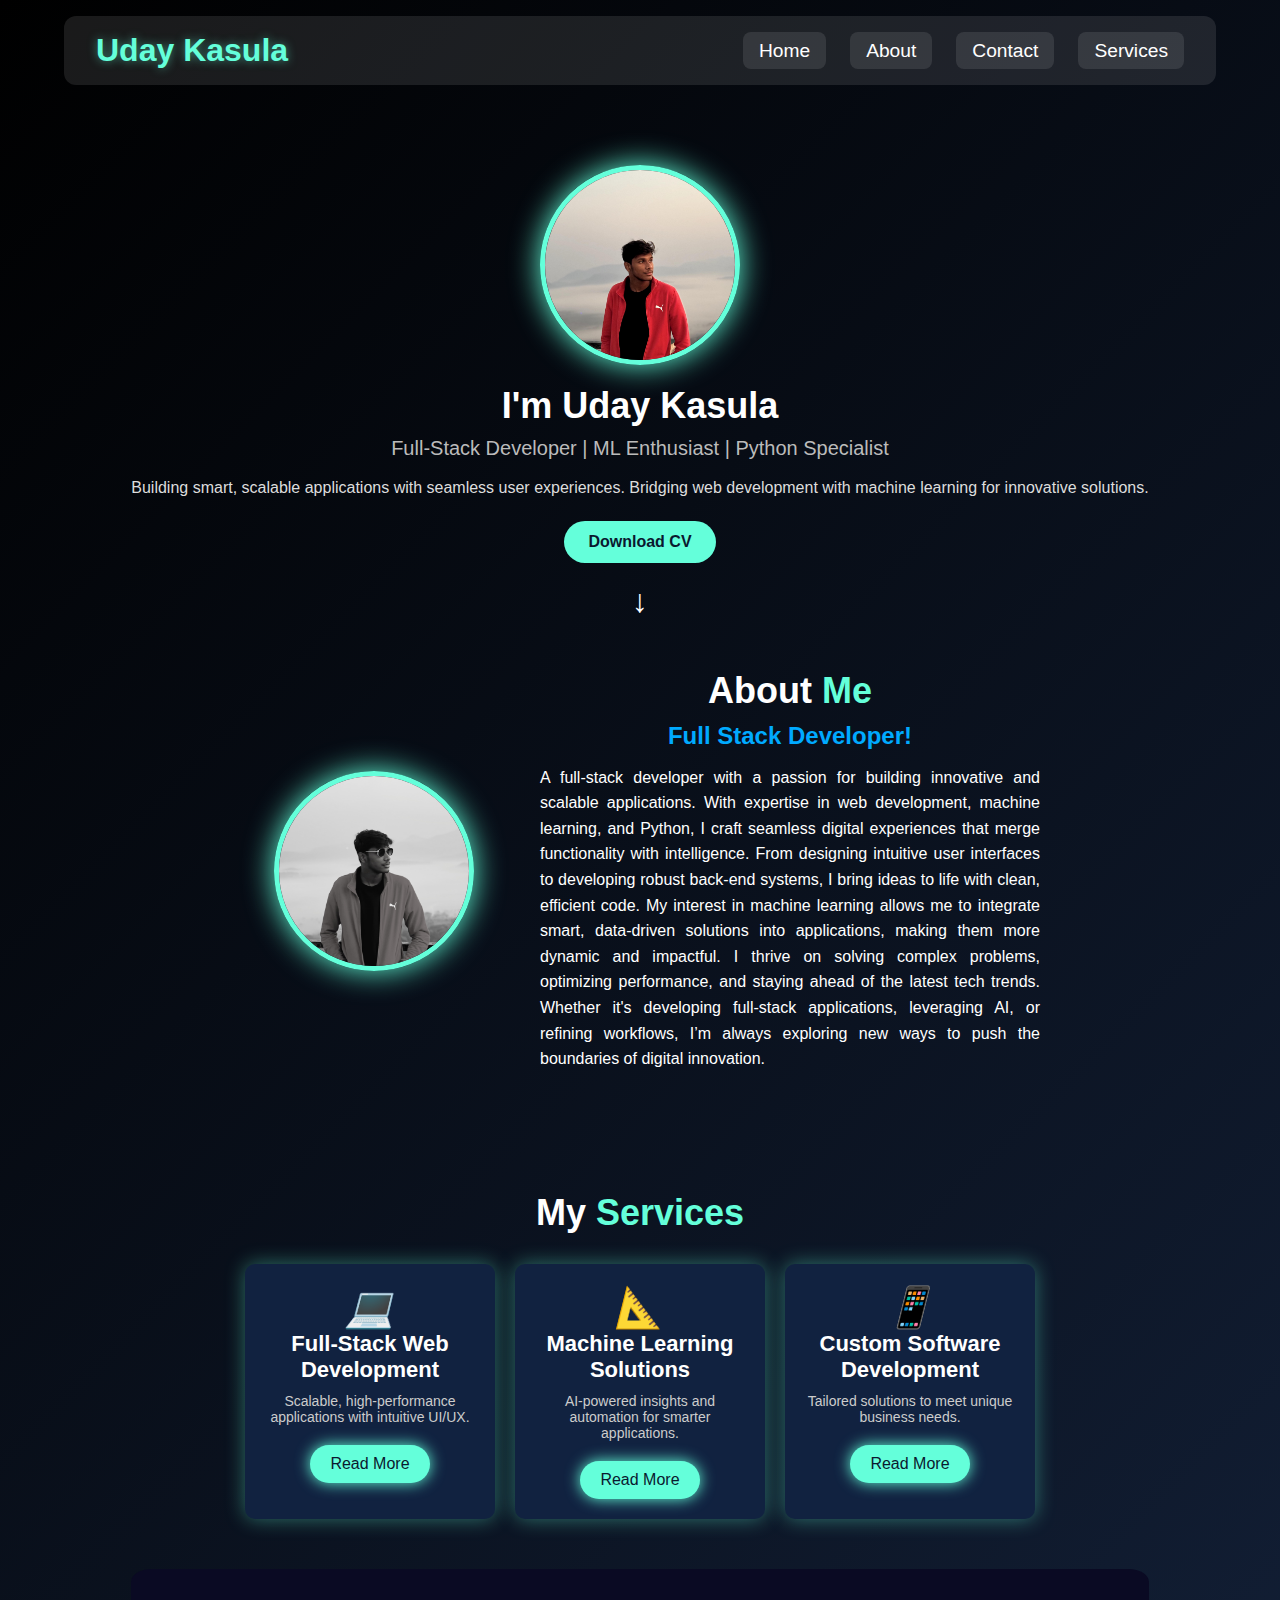
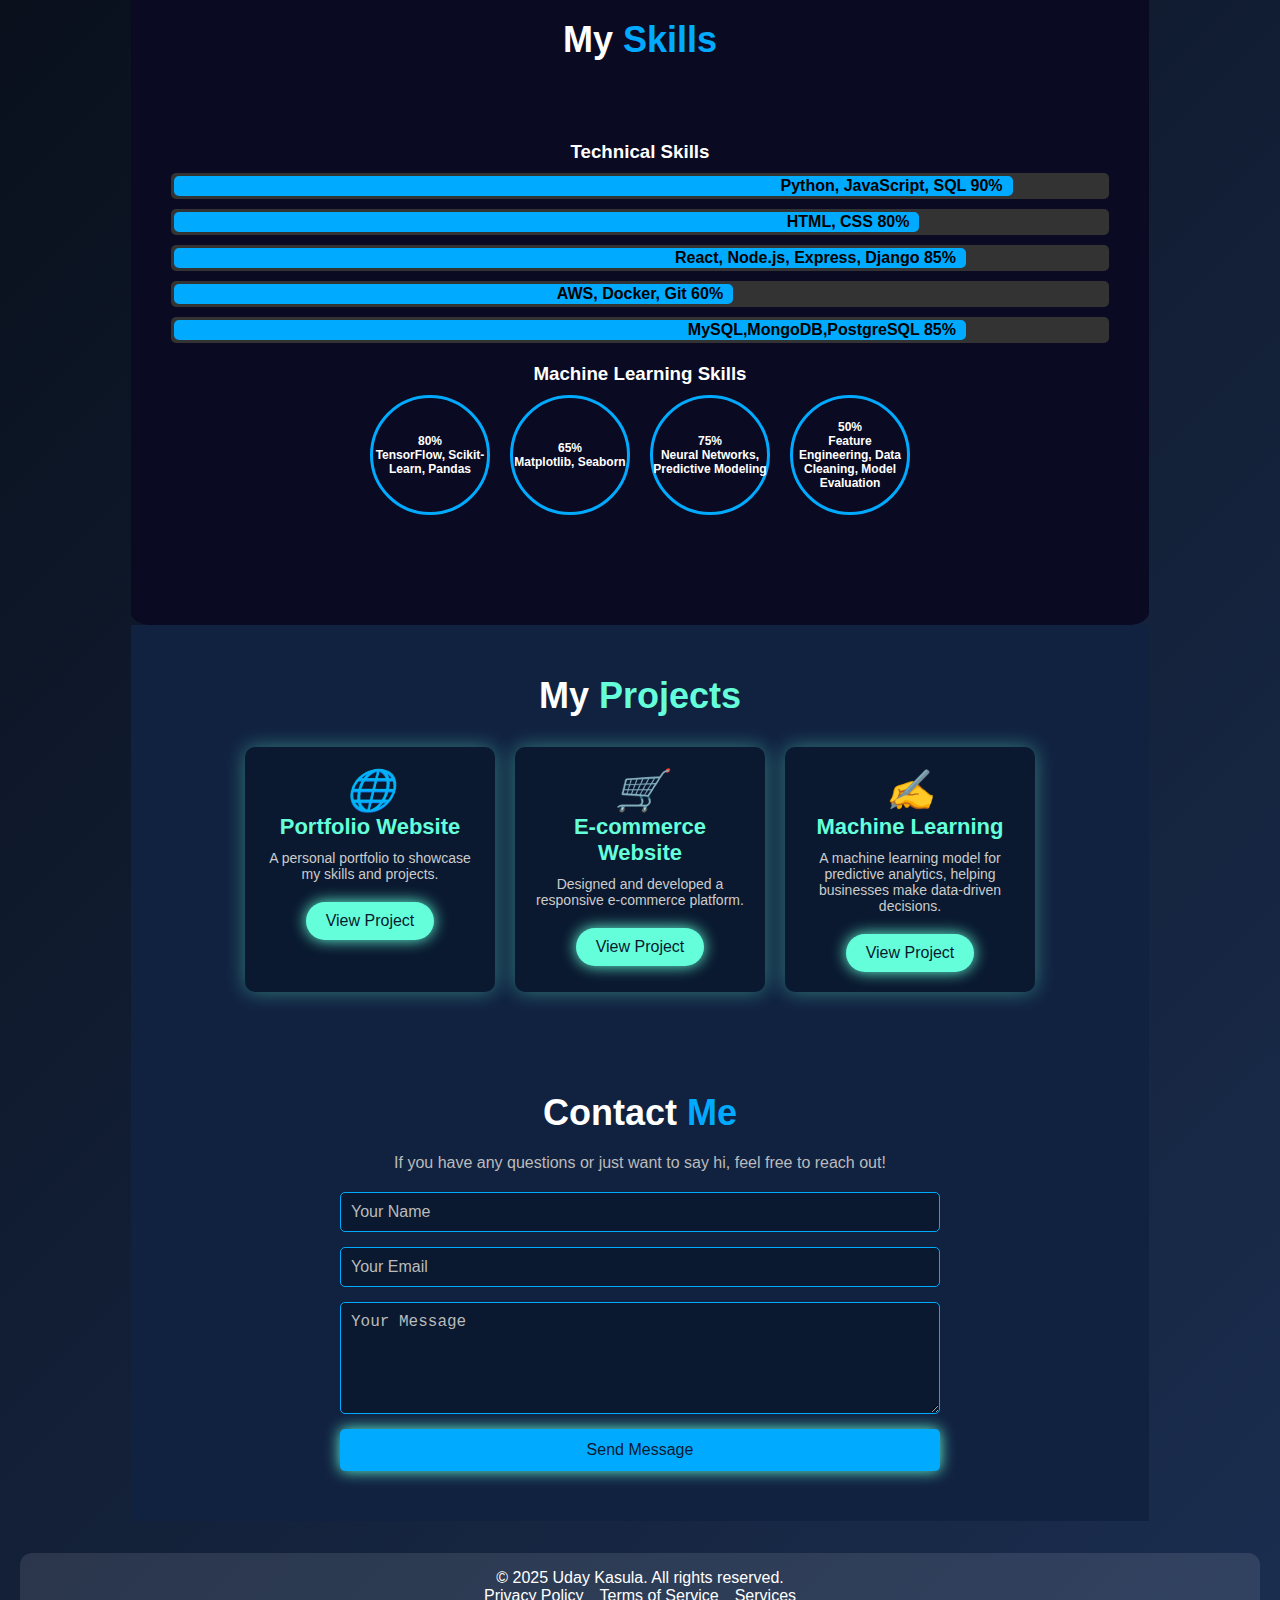
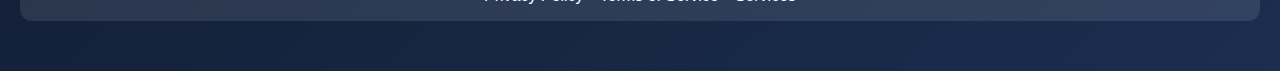
<file: index.html>
<!DOCTYPE html>
<html lang="en">
<head>
    <meta charset="UTF-8">
    <meta name="viewport" content="width=device-width, initial-scale=1.0">
    <title>Dashboard</title>
    <link rel="stylesheet" href="./static/css/dashboard.css">
    <link rel="shortcut icon" href="./static/favicon.ico" type="image/x-icon">
</head>
<body>
    <!-- Navigation Bar -->
    <nav class="navbar">
        <div class="logo">Uday Kasula</div>
        <ul class="nav-links">
            <li><a href="./index.html">Home</a></li>
            <li><a href="./about.html">About</a></li>
            <li><a href="./contact.html">Contact</a></li>
            <li><a href="./services.html">Services</a></li>
        </ul>
    </nav>

    <!-- UX Designer Portfolio Section -->
    <div class="container">
        <div class="profile-img">
            <img src="./static/images/uday1.jpg" alt="Profile Picture of Uday Kasula">
        </div>
        <div>
        <h1>I'm Uday Kasula</h1>
        <p class="subtitle">Full-Stack Developer | ML Enthusiast | Python Specialist</p>
        <p class="description">
            Building smart, scalable applications with seamless user experiences. Bridging web development with machine learning for innovative solutions.
        </p>
        <a  _target="blank" href="https://kasulaudaykiran1.hackerresume.io/f95a1357-4ad8-4f0b-9356-443e6734a8f2" class="btn" type="button">Download CV</a>
        <div class="arrow">&#8595;</div>
        <section class="about-section">
            <div class="profile-img">
                <img src="./static/images/uday3.jpg" alt="Profile Picture">
            </div>
            <div class="about-content">
                <h2>About <span>Me</span></h2>
                <h3>Full Stack Developer!</h3>
                <p>
                     A full-stack developer with a passion for building innovative and scalable applications. With expertise in web development, machine learning, and Python, I craft seamless digital experiences that merge functionality with intelligence.
From designing intuitive user interfaces to developing robust back-end systems, I bring ideas to life with clean, efficient code. My interest in machine learning allows me to integrate smart, data-driven solutions into applications, making them more dynamic and impactful.
I thrive on solving complex problems, optimizing performance, and staying ahead of the latest tech trends. Whether it's developing full-stack applications, leveraging AI, or refining workflows, I’m always exploring new ways to push the boundaries of digital innovation.
                </p>
            </div>
        </section>
    
        <!-- My Services Section -->
        <section id="my-services" class="services">
            <h2>My <span>Services</span></h2>
            <div class="service-container">
                <div class="service-box">
                    <i class="icon">💻</i>
                    <h3> Full-Stack Web Development </h3>
                    <p>Scalable, high-performance applications with intuitive UI/UX.</p>
                    <button>Read More</button>
                </div>
                <div class="service-box">
                    <i class="icon">📐</i>
                    <h3>Machine Learning Solutions </h3>
                    <p>AI-powered insights and automation for smarter applications.</p>
                    <button>Read More</button>
                </div>
                <div class="service-box">
                    <i class="icon">📱</i>
                    <h3>Custom Software Development</h3>
                    <p>Tailored solutions to meet unique business needs.</p>
                    <button>Read More</button>
                </div>
            </div>
        </section>
    
        <!-- My Skills Section -->
        <section id="my-skills" class="skills-section">
            <h2>My <span class="highlight">Skills</span></h2>
            <div class="container" id="skills">
                <!-- Technical Skills -->
                <div class="technical-skills">
                    <h3>Technical Skills</h3>
                    <div class="bar"><div class="html">Python, JavaScript, SQL 90%</div></div>
                    <div class="bar"><div class="css">HTML, CSS 80%</div></div>
                    <div class="bar"><div class="javascript">React, Node.js, Express, Django 85%</div></div>
                    <div class="bar"><div class="python">AWS, Docker, Git 60%</div></div>
                    <div class="bar"><div class="react">MySQL,MongoDB,PostgreSQL 85%</div></div>
                </div>
    
                <!-- Professional Skills -->
                <div class="professional-skills">
                    <h3>Machine Learning Skills</h3>
                    <div class="circle-container">
                        <div class="circle">80%<br>TensorFlow, Scikit-Learn, Pandas</div>
                        <div class="circle">65%<br>Matplotlib, Seaborn</div>
                        <div class="circle">75%<br>Neural Networks, Predictive Modeling</div>
                        <div class="circle">50%<br>Feature Engineering, Data Cleaning, Model Evaluation</div>
                    </div>
                </div>
            </div>
        </section>
    
        <!-- Projects Section -->
        <section id="my-projects" class="projects">
            <h2>My <span>Projects</span></h2>
            <div class="project-container">
                <div class="project-box">
                    <i class="icon">🌐</i>
                    <h3>Portfolio Website</h3>
                    <p>A personal portfolio to showcase my skills and projects.</p>
                    <button>View Project</button>
                </div>
                <div class="project-box">
                    <i class="icon">🛒</i>
                    <h3>E-commerce Website</h3>
                    <p>Designed and developed a responsive e-commerce platform.</p>
                    <button>View Project</button>
                </div>
                <div class="project-box">
                    <i class="icon">✍️</i>
                    <h3>Machine Learning</h3>
                    <p>A machine learning model for predictive analytics, helping businesses make data-driven decisions.</p>
                    <button>View Project</button>
                </div>
            </div>
        </section>
    
        <!-- Contact Me Section -->
        <section id="contact-me" class="contact-section">
            <h2>Contact <span>Me</span></h2>
            <div class="contact-container">
                <p>If you have any questions or just want to say hi, feel free to reach out!</p>
                <form action="#" method="post" class="contact-form">
                    <input type="text" name="name" placeholder="Your Name" required>
                    <input type="email" name="email" placeholder="Your Email" required>
                    <textarea name="message" rows="5" placeholder="Your Message" required></textarea>
                    <button type="submit">Send Message</button>
                </form>
            </div>
        </section>
    </div>
<!--about me section-->
   

    <!-- Footer Section -->
    <footer>
        <p>&copy; 2025 Uday Kasula. All rights reserved.</p>
        <ul class="footer-links">
            <li><a href="../portfolioo/privacy.html">Privacy Policy</a></li>
            <li><a href="../portfolioo/terms.html">Terms of Service</a></li>
            <li><a href="../portfolioo/services.html">Services</a></li>
        </ul>
    </footer>
</body>
</html>
</file>
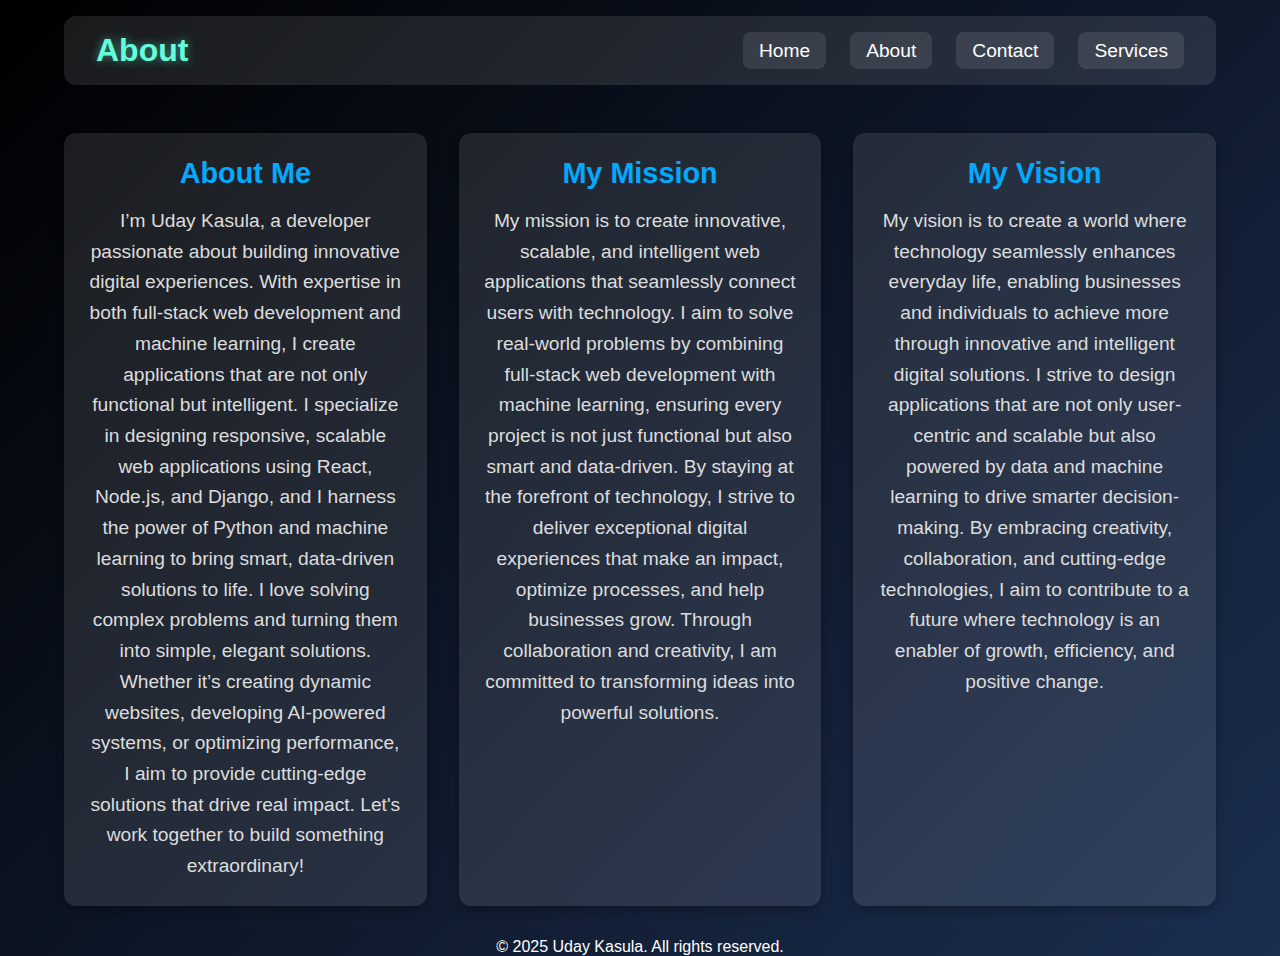
<file: about.html>
<!DOCTYPE html>
<html lang="en">
<head>
    <meta charset="UTF-8">
    <meta name="viewport" content="width=device-width, initial-scale=1.0">
    <title>About Dashboard</title>
    <link rel="stylesheet" href="./static/css/about.css">
    <link rel="shortcut icon" href="./static/favicon.ico" type="image/x-icon">
</head>
<body>
    <!-- Navigation Bar -->
    <nav class="navbar">
        <div class="logo">About</div>
        <ul class="nav-links">
            <li><a href="./index.html">Home</a></li>
            <li><a href="./about.html">About</a></li>
            <li><a href="./contact.html">Contact</a></li>
            <li><a href="./services.html">Services</a></li>
        </ul>
    </nav>

    <!-- Cover Photo Section -->

    <!-- Dashboard Section -->
    <div class="dashboard">
        <!-- About Me Card -->
        <div class="dashboard-card">
            <h3>About Me</h3>
            <p>
                I’m Uday Kasula, a developer passionate about building innovative digital experiences. With expertise in both full-stack web development and machine learning, I create applications that are not only functional but intelligent. I specialize in designing responsive, scalable web applications using React, Node.js, and Django, and I harness the power of Python and machine learning to bring smart, data-driven solutions to life.
                I love solving complex problems and turning them into simple, elegant solutions. Whether it’s creating dynamic websites, developing AI-powered systems, or optimizing performance, I aim to provide cutting-edge solutions that drive real impact. Let's work together to build something extraordinary!
            </p>
        </div>

        <!-- Mission Card -->
        <div class="dashboard-card">
            <h3>My Mission</h3>
            <p>
                My mission is to create innovative, scalable, and intelligent web applications that seamlessly connect users with technology. I aim to solve real-world problems by combining full-stack web development with machine learning, ensuring every project is not just functional but also smart and data-driven. By staying at the forefront of technology, I strive to deliver exceptional digital experiences that make an impact, optimize processes, and help businesses grow. Through collaboration and creativity, I am committed to transforming ideas into powerful solutions.
            </p>
        </div>

        <!-- Vision Card -->
        <div class="dashboard-card">
            <h3>My Vision</h3>
            <p>
               My vision is to create a world where technology seamlessly enhances everyday life, enabling businesses and individuals to achieve more through innovative and intelligent digital solutions. I strive to design applications that are not only user-centric and scalable but also powered by data and machine learning to drive smarter decision-making. By embracing creativity, collaboration, and cutting-edge technologies, I aim to contribute to a future where technology is an enabler of growth, efficiency, and positive change.
            </p>
        </div>
    </div>

    <!-- Footer Section -->
    <footer>
        <p>&copy; 2025 Uday Kasula. All rights reserved.</p>
    </footer>
</body>
</html>
</file>
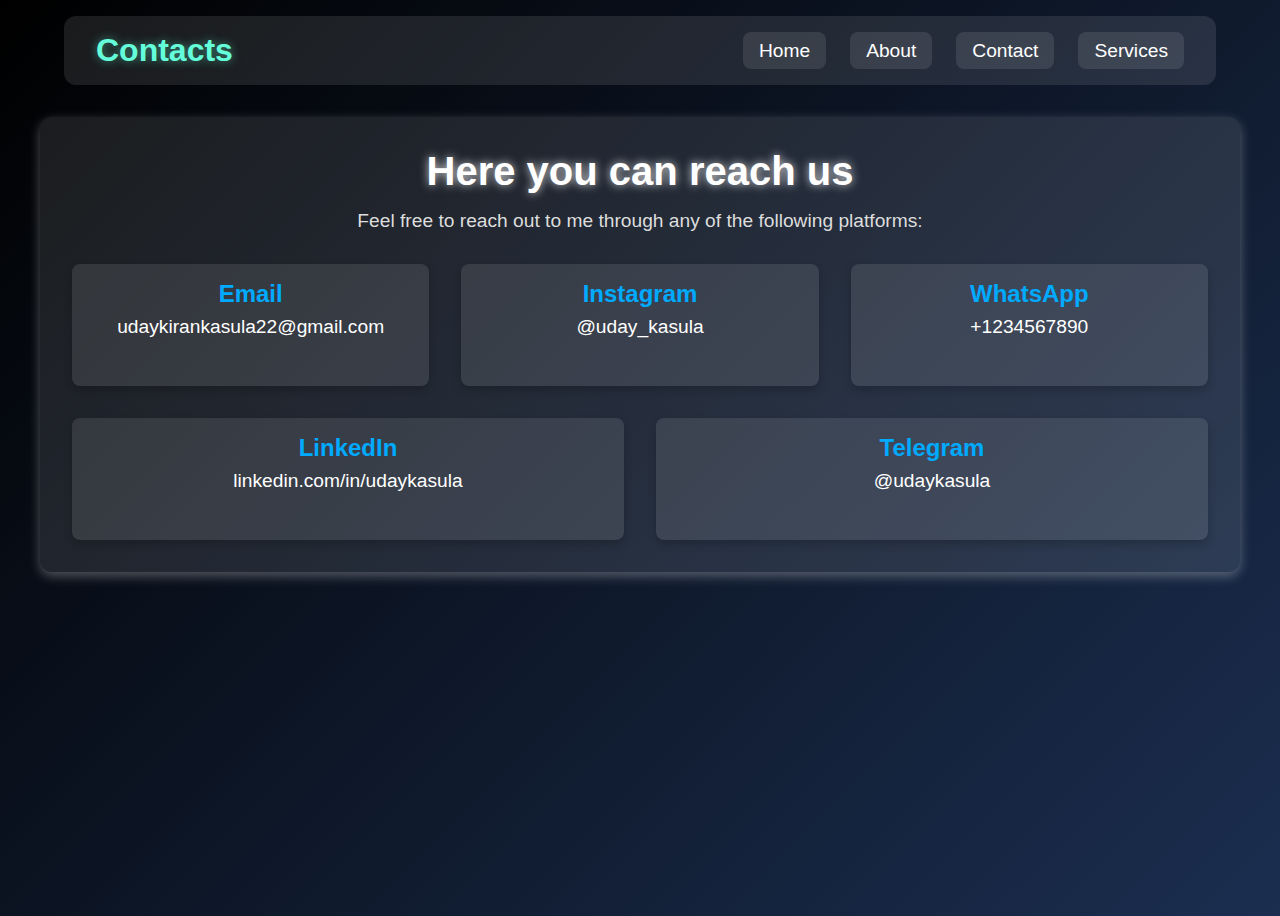
<file: contact.html>
<!DOCTYPE html>
<html lang="en">
<head>
    <meta charset="UTF-8">
    <meta name="viewport" content="width=device-width, initial-scale=1.0">
    <title>Contact</title>
    <link rel="stylesheet" href="./static/css/contact.css">
    <link rel="shortcut icon" href="./static/favicon.ico" type="image/x-icon">
</head>
<body>
    <!-- Navigation Bar -->
    <nav class="navbar">
        <div class="logo">Contacts</div>
        <ul class="nav-links">
            <li><a href="./index.html">Home</a></li>
            <li><a href="./about.html">About</a></li>
            
            <li><a href="./contact.html">Contact</a></li>
            <li><a href="./services.html">Services</a></li>
        </ul>
    </nav>

    <!-- Contact Section -->
    <div class="contact-container">
        <h1>Here you can reach us</h1>
        <p>Feel free to reach out to me through any of the following platforms:</p>
        <div class="contact-details">
            <div class="contact-item">
                <h2>Email</h2>
                <p><a href="mailto:udaykirankasula22@example.com">udaykirankasula22@gmail.com</a></p>
            </div>
            <div class="contact-item">
                <h2>Instagram</h2>
                <p><a href="https://www.instagram.com/uday_kasula_?igsh=cTBsbTh1dzNwaHcw" target="_blank" rel="noopener noreferrer">@uday_kasula</a></p>
            </div>
            <div class="contact-item">
                <h2>WhatsApp</h2>
                <p><a href="https://wa.me/1234567890" target="_blank" rel="noopener noreferrer">+1234567890</a></p>
            </div>
            <div class="contact-item">
                <h2>LinkedIn</h2>
                <p><a href="https://www.linkedin.com/in/kasula-uday-kiran-4aa956280?utm_source=share&utm_campaign=share_via&utm_content=profile&utm_medium=android_app" target="_blank" rel="noopener noreferrer">linkedin.com/in/udaykasula</a></p>
            </div>
            <div class="contact-item">
                <h2>Telegram</h2>
                <p><a href="https://t.me/udaykasula" target="_blank" rel="noopener noreferrer">@udaykasula</a></p>
            </div>
        </div>
    </div>

    <!-- Footer Section -->
</file>
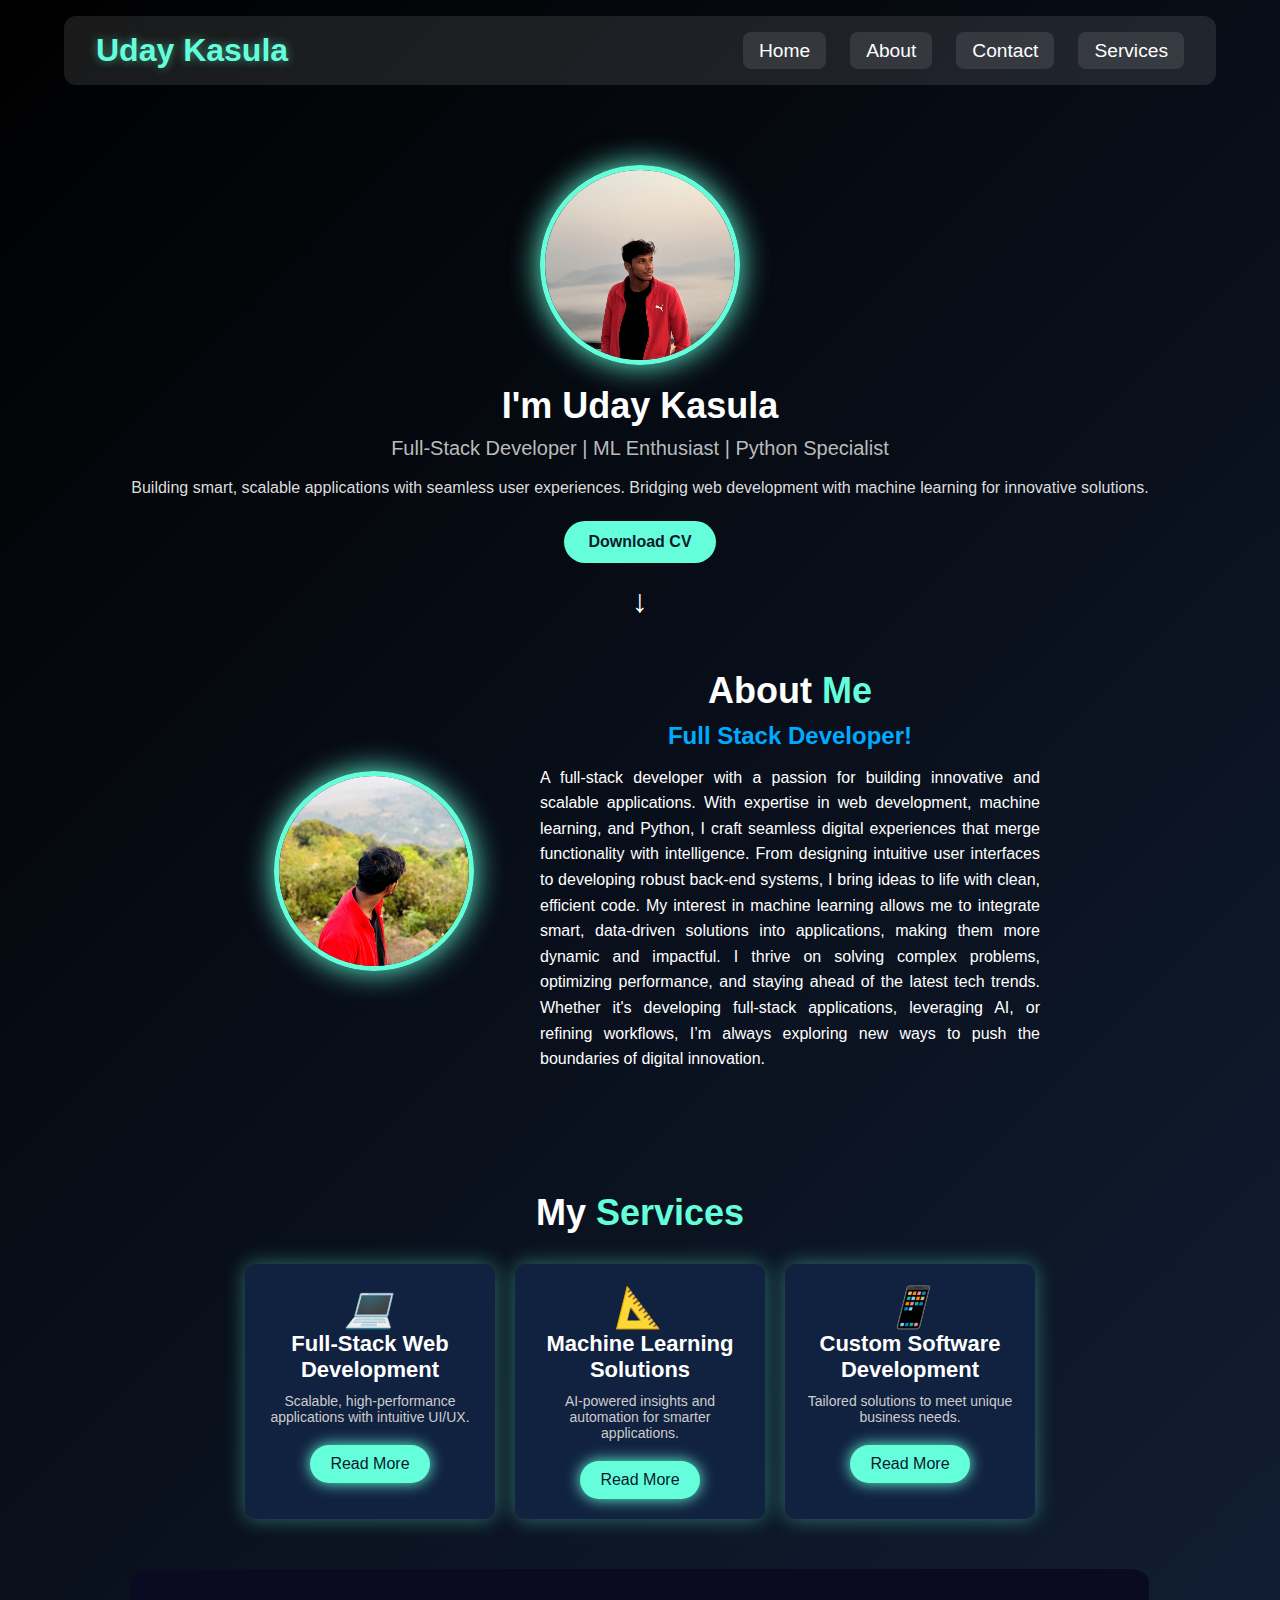
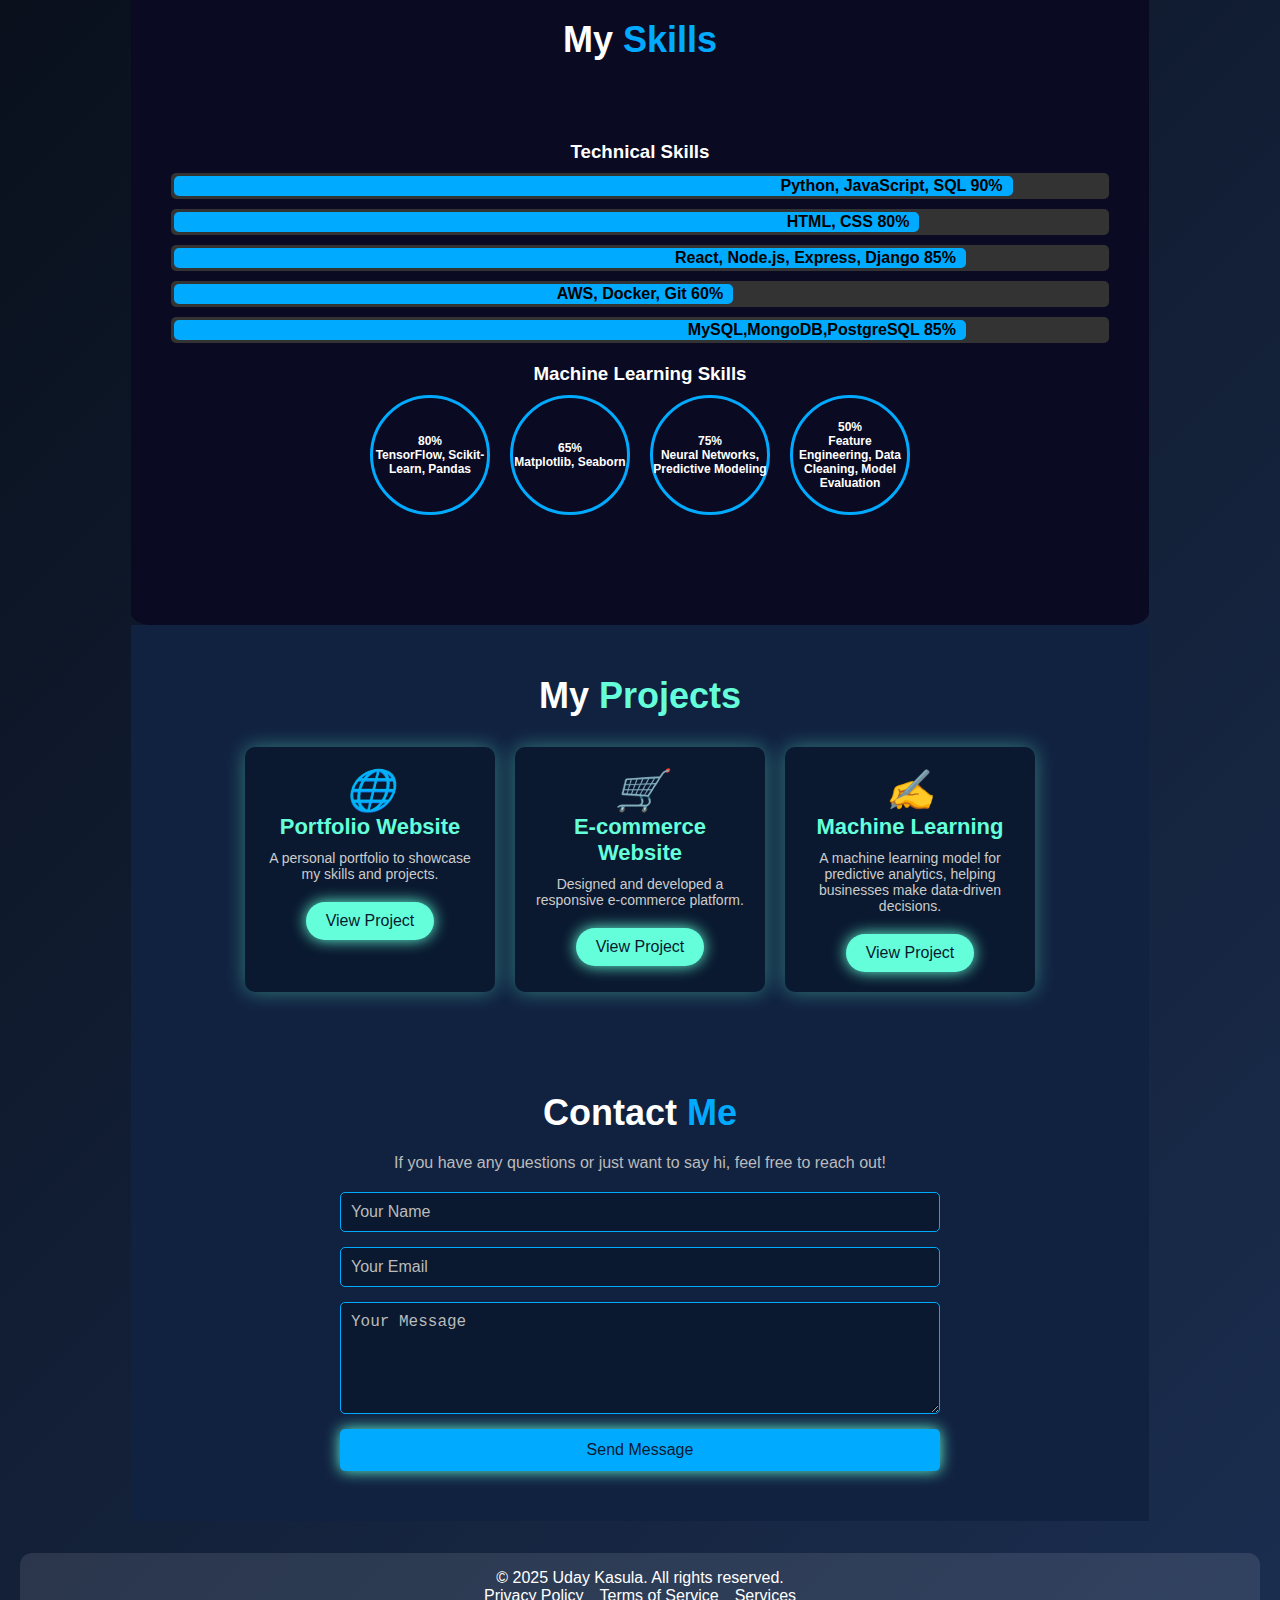
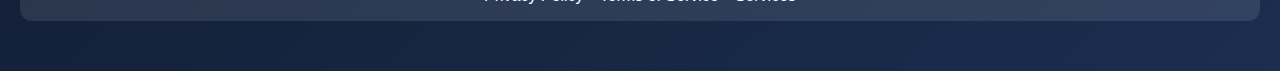
<file: dashboard.html>
<!DOCTYPE html>
<html lang="en">
<head>
    <meta charset="UTF-8">
    <meta name="viewport" content="width=device-width, initial-scale=1.0">
    <title>Dashboard</title>
    <link rel="stylesheet" href="./static/css/dashboard.css">
    <link rel="shortcut icon" href="./static/favicon.ico" type="image/x-icon">
</head>
<body>
    <!-- Navigation Bar -->
    <nav class="navbar">
        <div class="logo">Uday Kasula</div>
        <ul class="nav-links">
            <li><a href="./index.html">Home</a></li>
            <li><a href="./about.html">About</a></li>
            <li><a href="./contact.html">Contact</a></li>
            <li><a href="./services.html">Services</a></li>
        </ul>
    </nav>

    <!-- UX Designer Portfolio Section -->
    <div class="container">
        <div class="profile-img">
            <img src="./static/images/uday1.jpg" alt="Profile Picture of Uday Kasula">
        </div>
        <div>
        <h1>I'm Uday Kasula</h1>
        <p class="subtitle">Full-Stack Developer | ML Enthusiast | Python Specialist</p>
        <p class="description">
            Building smart, scalable applications with seamless user experiences. Bridging web development with machine learning for innovative solutions.
        </p>
        <a  _target="blank" href="https://kasulaudaykiran1.hackerresume.io/f95a1357-4ad8-4f0b-9356-443e6734a8f2" class="btn" type="button">Download CV</a>
        <div class="arrow">&#8595;</div>
        <section class="about-section">
            <div class="profile-img">
                <img src="./static/images/uday.jpg" alt="Profile Picture">
            </div>
            <div class="about-content">
                <h2>About <span>Me</span></h2>
                <h3>Full Stack Developer!</h3>
                <p>
                     A full-stack developer with a passion for building innovative and scalable applications. With expertise in web development, machine learning, and Python, I craft seamless digital experiences that merge functionality with intelligence.
From designing intuitive user interfaces to developing robust back-end systems, I bring ideas to life with clean, efficient code. My interest in machine learning allows me to integrate smart, data-driven solutions into applications, making them more dynamic and impactful.
I thrive on solving complex problems, optimizing performance, and staying ahead of the latest tech trends. Whether it's developing full-stack applications, leveraging AI, or refining workflows, I’m always exploring new ways to push the boundaries of digital innovation.
                </p>
            </div>
        </section>
    
        <!-- My Services Section -->
        <section id="my-services" class="services">
            <h2>My <span>Services</span></h2>
            <div class="service-container">
                <div class="service-box">
                    <i class="icon">💻</i>
                    <h3> Full-Stack Web Development </h3>
                    <p>Scalable, high-performance applications with intuitive UI/UX.</p>
                    <button>Read More</button>
                </div>
                <div class="service-box">
                    <i class="icon">📐</i>
                    <h3>Machine Learning Solutions </h3>
                    <p>AI-powered insights and automation for smarter applications.</p>
                    <button>Read More</button>
                </div>
                <div class="service-box">
                    <i class="icon">📱</i>
                    <h3>Custom Software Development</h3>
                    <p>Tailored solutions to meet unique business needs.</p>
                    <button>Read More</button>
                </div>
            </div>
        </section>
    
        <!-- My Skills Section -->
        <section id="my-skills" class="skills-section">
            <h2>My <span class="highlight">Skills</span></h2>
            <div class="container" id="skills">
                <!-- Technical Skills -->
                <div class="technical-skills">
                    <h3>Technical Skills</h3>
                    <div class="bar"><div class="html">Python, JavaScript, SQL 90%</div></div>
                    <div class="bar"><div class="css">HTML, CSS 80%</div></div>
                    <div class="bar"><div class="javascript">React, Node.js, Express, Django 85%</div></div>
                    <div class="bar"><div class="python">AWS, Docker, Git 60%</div></div>
                    <div class="bar"><div class="react">MySQL,MongoDB,PostgreSQL 85%</div></div>
                </div>
    
                <!-- Professional Skills -->
                <div class="professional-skills">
                    <h3>Machine Learning Skills</h3>
                    <div class="circle-container">
                        <div class="circle">80%<br>TensorFlow, Scikit-Learn, Pandas</div>
                        <div class="circle">65%<br>Matplotlib, Seaborn</div>
                        <div class="circle">75%<br>Neural Networks, Predictive Modeling</div>
                        <div class="circle">50%<br>Feature Engineering, Data Cleaning, Model Evaluation</div>
                    </div>
                </div>
            </div>
        </section>
    
        <!-- Projects Section -->
        <section id="my-projects" class="projects">
            <h2>My <span>Projects</span></h2>
            <div class="project-container">
                <div class="project-box">
                    <i class="icon">🌐</i>
                    <h3>Portfolio Website</h3>
                    <p>A personal portfolio to showcase my skills and projects.</p>
                    <button>View Project</button>
                </div>
                <div class="project-box">
                    <i class="icon">🛒</i>
                    <h3>E-commerce Website</h3>
                    <p>Designed and developed a responsive e-commerce platform.</p>
                    <button>View Project</button>
                </div>
                <div class="project-box">
                    <i class="icon">✍️</i>
                    <h3>Machine Learning</h3>
                    <p>A machine learning model for predictive analytics, helping businesses make data-driven decisions.</p>
                    <button>View Project</button>
                </div>
            </div>
        </section>
    
        <!-- Contact Me Section -->
        <section id="contact-me" class="contact-section">
            <h2>Contact <span>Me</span></h2>
            <div class="contact-container">
                <p>If you have any questions or just want to say hi, feel free to reach out!</p>
                <form action="#" method="post" class="contact-form">
                    <input type="text" name="name" placeholder="Your Name" required>
                    <input type="email" name="email" placeholder="Your Email" required>
                    <textarea name="message" rows="5" placeholder="Your Message" required></textarea>
                    <button type="submit">Send Message</button>
                </form>
            </div>
        </section>
    </div>
<!--about me section-->
   

    <!-- Footer Section -->
    <footer>
        <p>&copy; 2025 Uday Kasula. All rights reserved.</p>
        <ul class="footer-links">
            <li><a href="../portfolioo/privacy.html">Privacy Policy</a></li>
            <li><a href="../portfolioo/terms.html">Terms of Service</a></li>
            <li><a href="../portfolioo/services.html">Services</a></li>
        </ul>
    </footer>
</body>
</html>
</file>
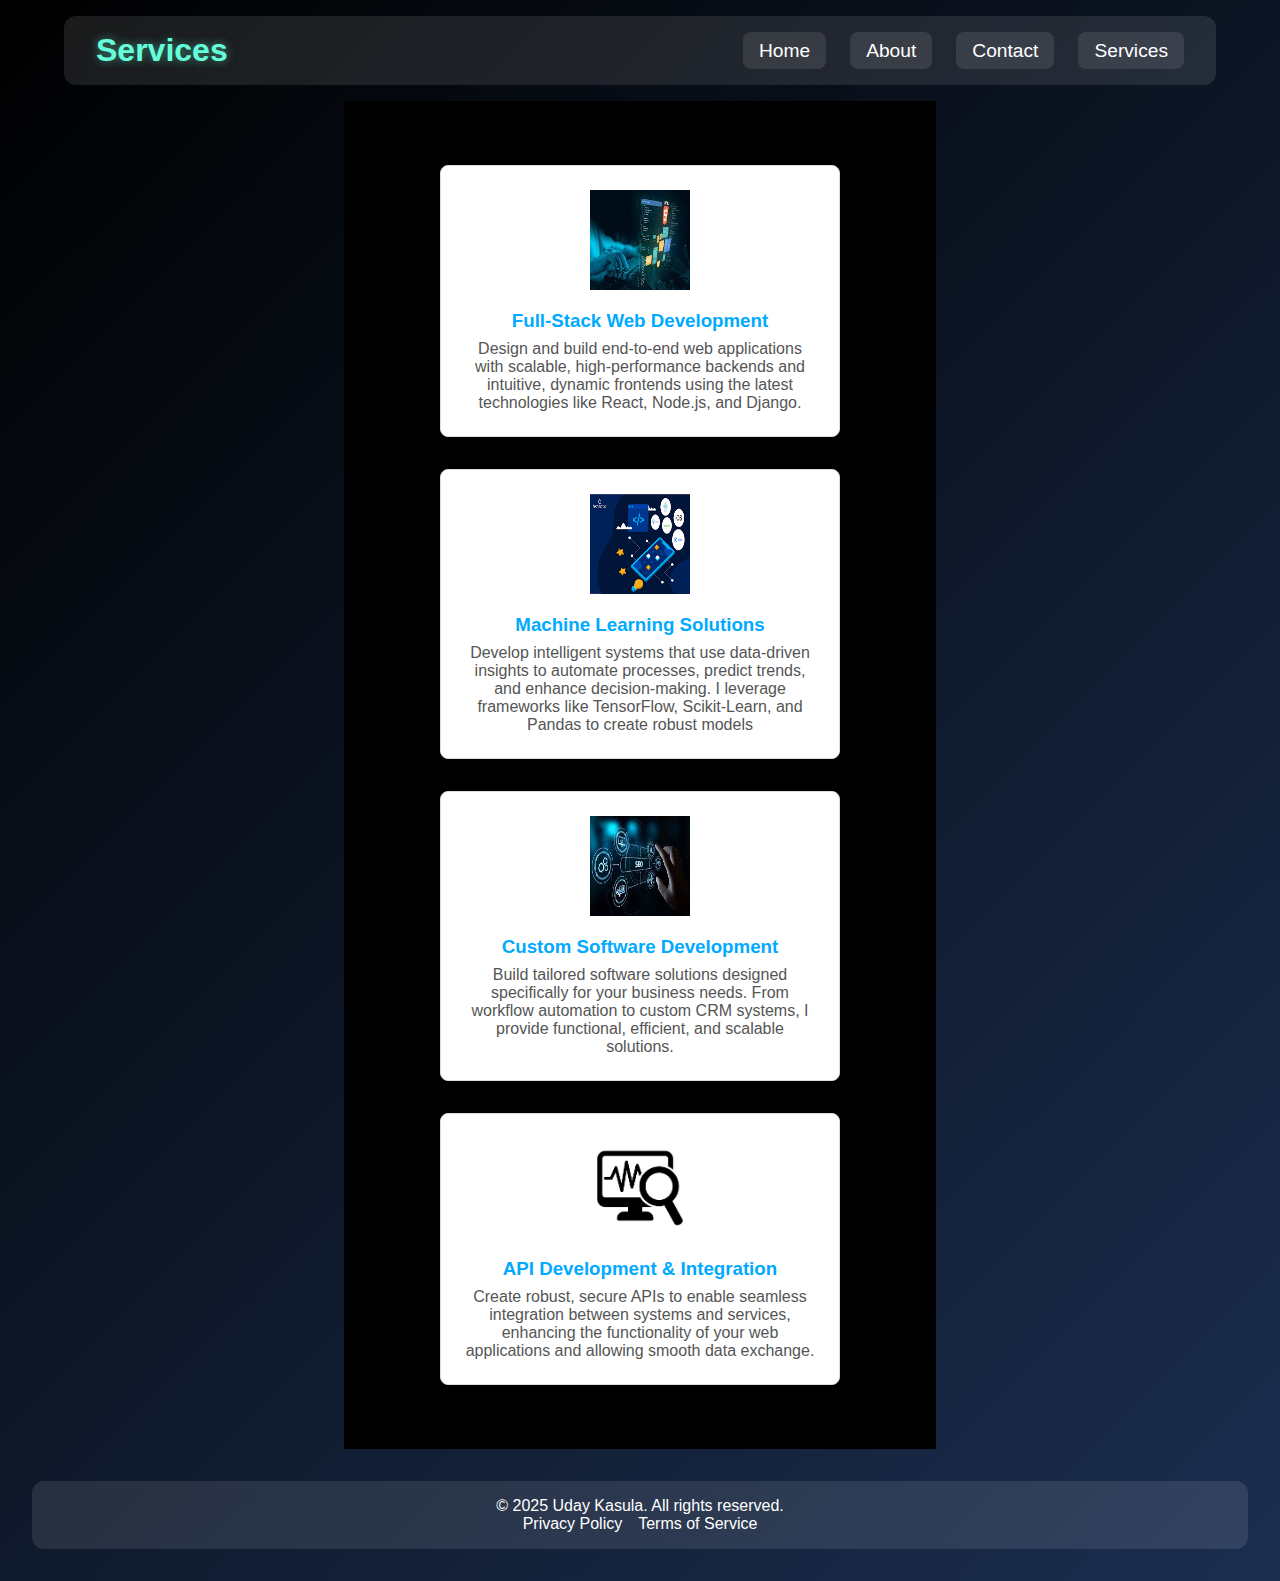
<file: services.html>
<!DOCTYPE html>
<html lang="en">
<head>
    <meta charset="UTF-8">
    <meta name="viewport" content="width=device-width, initial-scale=1.0">
    <title>Services</title>
    <link rel="stylesheet" href="./static/css/service.css">
    <link rel="shortcut icon" href="./static/favicon.ico" type="image/x-icon">
</head>
<body>
    <!-- Navigation Bar -->
    <nav class="navbar">
        <div class="logo">Services</div>
        <ul class="nav-links">
            <li><a href="./index.html">Home</a></li>
            <li><a href="./about.html">About</a></li>
            <li><a href="./contact.html">Contact</a></li>
            <li><a href="./services.html">Services</a></li>
        </ul>
    </nav>

        <!-- Main Content -->
        <main class="main-content">
            <header>
    
            </header>
            <div>
                <section class="services-container">
                    <div class="service-card">
                        <img src="./static/images/web1.jpg" alt="Web Development">
                        <h3> Full-Stack Web Development</h3>
                        <p>Design and build end-to-end web applications with scalable, high-performance backends and intuitive, dynamic frontends using the latest technologies like React, Node.js, and Django.</p>
                    </div>
                    <div class="service-card">
                        <img src="./static/images/mob1.png" alt="Mobile App Development">
                        <h3>Machine Learning Solutions</h3>
                        <p>Develop intelligent systems that use data-driven insights to automate processes, predict trends, and enhance decision-making. I leverage frameworks like TensorFlow, Scikit-Learn, and Pandas to create robust models</p>
                    </div>
                    <div class="service-card">
                        <img src="./static/images/seo1.jpg" alt="SEO Optimization">
                        <h3>Custom Software Development</h3>
                        <p>Build tailored software solutions designed specifically for your business needs. From workflow automation to custom CRM systems, I provide functional, efficient, and scalable solutions.</p>
                    </div>
                    <div class="service-card">
                        <img src="./static/images/monitor.png" alt="Cloud Solutions">
                        <h3>API Development & Integration</h3>
                        <p>Create robust, secure APIs to enable seamless integration between systems and services, enhancing the functionality of your web applications and allowing smooth data exchange.</p>
                    </div>
                </section>
            </main>
        </div>
    </body>
    </html>

        <!-- Footer Section -->
        <footer>
            <p>&copy; 2025 Uday Kasula. All rights reserved.</p>
            <ul class="footer-links">
                <li><a href="../portfolioo/privacy.html">Privacy Policy</a></li>
                <li><a href="../portfolioo/terms.html">Terms of Service</a></li>
            </ul>
        </footer>
    </body>
    </html>
</file>
<file: static/css/dashboard.css>
/* General Reset */
* {
    margin: 0;
    padding: 0;
    box-sizing: border-box;
}

body {
    font-family: 'Poppins', sans-serif;
    background: linear-gradient(135deg, #000000, #1b2e50); /* Static gradient background */
    color: #fff;
    min-height: 100vh;
}

/* Navigation Bar */
.navbar {
    display: flex;
    justify-content: space-between; /* Space between logo and links */
    align-items: center;
    background: rgba(255, 255, 255, 0.1);
    padding: 1rem 2rem;
    border-radius: 12px;
    margin: 1rem auto;
    width: 90%;
}

.navbar .logo {
    font-size: 2rem;
    font-weight: bold;
    color: #64ffda; /* Logo color */
    text-shadow: 0 0 10px rgba(100, 255, 218, 0.5); /* Glowing effect */
    transition: color 0.3s ease-in-out;
}

.nav-links {
    list-style: none;
    display: flex;
    gap: 1.5rem;
}

.nav-links a {
    text-decoration: none;
    color: #fff;
    font-size: 1.2rem;
    padding: 0.5rem 1rem;
    border-radius: 8px;
    background: rgba(255, 255, 255, 0.1);
}

.nav-links a:hover {
    background: rgba(255, 255, 255, 0.2);
}

/* Welcome Section */
.welcome-section {
    text-align: center;
    margin: 3rem 0;
    padding: 2rem;
    background: rgba(255, 255, 255, 0.1);
    border-radius: 12px;
    backdrop-filter: blur(10px);
    box-shadow: 0 4px 12px rgba(255, 255, 255, 0.3);
    width: 80%;
    margin: auto;
}

.welcome-section h1 {
    font-size: 3rem;
    margin-bottom: 1rem;
    text-shadow: 0 0 10px rgba(255, 255, 255, 0.8);
}

.welcome-section p {
    font-size: 1.2rem;
    color: #ffffff;
}

.container {
    width: 100%;
    height: 100%;
   display: flex;
   flex-direction: column;
   justify-content: center;
   align-items: center;
}

#skills{
    display: flex;
   flex-direction: row;
   justify-content: center;
   align-items: center;
}
.circle-container {
    height: 500px;
    display: flex;
    flex-direction: column;
    justify-content: center;
    width: 100%;
}

.circle {
    width: 100%;
    border: 5px solid #00aaff;
    border-radius: 50%;
    display: flex;
    align-items: center;
    justify-content: center;
    margin: 10px;
    font-size: 12px;
    font-weight: bold;
    color: white;
}
/* Responsive Design */
@media (max-width: 700px) {
.logo{
    display: none;
}

.navbar,
.nav-links{
    align-items: center;
    justify-content: center;
}
}
@media (max-width: 600px) {
    .circle-container {
        height: 500px;
        display: flex;
        flex-direction: column;
        justify-content: center;
        width: 100%;
        flex-wrap: wrap;
    }
    
    .circle {
        width: 100%;
        border: 5px solid #00aaff;
        border-radius: 50%;
        display: flex;
        align-items: center;
        justify-content: center;
        margin: 10px;
        font-size: 12px;
        font-weight: bold;
        color: white;
    }
}
@media (max-width: 500px) {
    .nav-links{
        width: 100%;
        height: 100%;
        display: flex;
        flex-direction: row;
        gap:2px;
        justify-content: space-between;
        a{
            font-size: small;
        }
    }
}
@media (max-width: 400px) {
    .logo{
        display:none;
    }
    nav.navbar {
        padding: 0;
        flex-direction: row; /* Stack navbar items vertically on small screens */
        /* align-items: center; */
    }

    .nav-links {
        width: 100%;
        height: 40px;
        flex-direction: row; /* Stack links vertically on small screens */
        gap: 1rem;
    }

    .welcome-section {
        width: 90%; /* Adjust width for smaller screens */
    }

    .image-section {
        grid-template-columns: 1fr; /* Single column for images on small screens */
    }

    .navbar .logo {
        font-size: 1.5rem; /* Adjust logo size for smaller screens */
    }

    .navbar .nav-links a {
        font-size: 1rem; /* Adjust link size for smaller screens */
        padding: 0.6rem 0.8rem;
    }
}
/* UX Designer Portfolio Section */
.container {
    text-align: center; /* Centers all content inside the container */
    padding: 50px 20px;
}

.profile-img {
    margin: 0 auto 20px; /* Centers the image and adds spacing below it */
    width: 150px;
    height: 150px;
    border-radius: 50%; /* Makes the image circular */
    overflow: hidden;
    border: 5px solid #64ffda; /* Adds a glowing border */
    box-shadow: 0px 0px 30px #64ffda; /* Adds a glowing shadow */
}

.profile-img img {
    width: 100%;
    height: 100%;
    object-fit: cover; /* Ensures the image scales properly */
}

h1 {
    font-size: 36px;
    margin-bottom: 10px;
    color: white;
}

.subtitle {
    font-size: 20px;
    color: #bbb;
    margin-bottom: 15px;
}

.description {
    font-size: 16px;
    color: #ddd;
    margin-bottom: 20px;
    line-height: 1.6;
}

.btn {
    display: inline-block;
    padding: 12px 24px;
    background: #64ffda;
    color: #0a192f;
    text-decoration: none;
    font-weight: bold;
    border-radius: 25px;
    transition: 0.3s ease;
}

.btn:hover {
    background: #52e0c4;
    box-shadow: 0px 0px 15px #52e0c4;
}

.arrow {
    font-size: 2rem;
    margin-top: 20px;
    animation: bounce 1.5s infinite;
}

@keyframes bounce {
    0%, 100% {
        transform: translateY(0);
    }
    50% {
        transform: translateY(10px);
    }
}

/* Section Styles */
.section {
    padding: 3rem 1rem;
    text-align: center;
}

.section h2 {
    font-size: 2.5rem;
    margin-bottom: 1rem;
}

.section-content {
    display: flex;
    flex-direction: column;
    align-items: center;
    gap: 1rem;
}

.section-content img {
    width: 300px;
    height: auto;
    border-radius: 15px;
    box-shadow: 0 4px 12px rgba(0, 0, 0, 0.3);
}

.section-content ul {
    list-style: none;
    padding: 0;
}

.section-content ul li {
    font-size: 1.2rem;
    margin: 0.5rem 0;
}



/* About Me Section */
.about-section {
    display: flex;
    align-items: center; /* Aligns image and text vertically */
    justify-content: center; /* Centers the content horizontally */
    padding: 50px;
    max-width: 900px;
    margin: 0 auto; /* Centers the section on the page */
    gap: 2rem; /* Space between the image and text */
    flex-wrap: wrap; /* Wraps content on smaller screens */
}

.profile-img {
    position: relative;
    width: 200px;
    height: 200px;
    border-radius: 50%; /* Makes the image circular */
    overflow: hidden; /* Ensures the image stays within the circle */
    border: 5px solid #64ffda; /* Adds a glowing border */
    box-shadow: 0px 0px 30px #64ffda; /* Adds a glowing shadow */
}

.profile-img img {
    width: 100%;
    height: 100%;
    object-fit: cover; /* Ensures the image scales properly */
}

.about-content {
    max-width: 500px;
}

.about-content h2 {
    font-size: 36px;
    font-weight: bold;
    margin-bottom: 10px;
}

.about-content h2 span {
    color: #64ffda; /* Highlights the "Me" text */
}

.about-content h3 {
    font-size: 24px;
    color: #00aaff;
    font-weight: bold;
    margin-bottom: 15px;
}

.about-content p {
    font-size: 16px;
    line-height: 1.6;
    margin-bottom: 20px;
    text-align: justify;
}

/* My Services Section */
.services {
    text-align: center;
    padding: 50px 20px;
}

.services h2 {
    font-size: 36px;
    font-weight: bold;
}

.services h2 span {
    color: #64ffda; /* Highlighted color for "Services" */
}

.service-container {
    display: flex;
    justify-content: center;
    gap: 20px;
    flex-wrap: wrap; /* Ensures responsiveness on smaller screens */
    margin-top: 30px;
}

.service-box {
    background: #112240;
    border-radius: 10px;
    padding: 20px;
    width: 250px;
    text-align: center;
    box-shadow: 0 0 20px rgba(100, 255, 218, 0.4);
    transition: transform 0.3s ease-in-out;
}

.service-box:hover {
    transform: translateY(-10px); /* Adds a hover effect to lift the box */
}

.icon {
    font-size: 40px;
    margin-bottom: 10px;
    color: #64ffda;
}

.service-box h3 {
    font-size: 22px;
    margin-bottom: 10px;
}

.service-box p {
    font-size: 14px;
    color: #ccc;
    margin-bottom: 20px;
}

button {
    background: #64ffda;
    color: #0a192f;
    border: none;
    padding: 10px 20px;
    font-size: 16px;
    cursor: pointer;
    border-radius: 20px;
    box-shadow: 0px 0px 15px #64ffda;
    transition: 0.3s ease-in-out;
}

button:hover {
    background: #52e0c4;
    box-shadow: 0px 0px 25px #52e0c4;
}

/* My Skills Section */
.skills-section {
    padding: 50px 20px;
    text-align: center;
    background-color: #0a0a23;
    color: white;
    border-radius:2%;
}

.skills-section h2 {
    font-size: 36px;
    margin-bottom: 20px;
}

.skills-section h2 span {
    color: #00aaff; /* Highlighted color for "Skills" */
}
#skills{
    display: flex;
    flex-direction: column;
    justify-content: center;
    align-items: center;
    gap:10px;
    height: 100%;
    border: 10%
}
.container {
    display: flex;
    justify-content: space-around;
    flex-wrap: wrap; /* Ensures responsiveness on smaller screens */
    margin-top: 30px;
}

.technical-skills {
    width: 100%;
}

/* Technical Skills */
.bar {
    background-color: #333;
    border-radius: 5px;
    margin: 10px 0;
    padding: 3px;
    position: relative;
}

.bar div {
    height: 20px;
    border-radius: 5px;
    background-color: #00aaff;
    text-align: right;
    padding-right: 10px;
    line-height: 20px;
    color: black;
    font-weight: bold;
}

.html { width: 90%; }
.css { width: 80%; }
.javascript { width: 85%; }
.python { width: 60%; }
.react { width: 85%; }

/* Professional Skills */
.circle-container {
    height:100%;
    display: flex;
    flex-direction: row;
    justify-content: center;
    width: 100%;
    flex-wrap: wrap;
}

.circle {
    width: 120px;
    height: 120px;
    border: 3px solid #00aaff;
    border-radius: 50%;
    display: flex;
  
    align-items: center;
    justify-content: center;
    margin: 10px;
    font-size: 12px;
    font-weight: bold;
    color: white;
}

/* Projects Section */
.projects {
    text-align: center;
    padding: 50px 20px;
    background-color: #112240; /* Matches the services section */
    color: white;
}

.projects h2 {
    font-size: 36px;
    font-weight: bold;
}

.projects h2 span {
    color: #64ffda; /* Highlighted color for "Projects" */
}

.project-container {
    display: flex;
    justify-content: center;
    gap: 20px;
    flex-wrap: wrap; /* Ensures responsiveness on smaller screens */
    margin-top: 30px;
}

.project-box {
    background: #0a192f;
    border-radius: 10px;
    padding: 20px;
    width: 250px;
    text-align: center;
    box-shadow: 0 0 20px rgba(100, 255, 218, 0.4);
    transition: transform 0.3s ease-in-out;
}

.project-box:hover {
    transform: translateY(-10px); /* Adds a hover effect to lift the box */
}

.project-box .icon {
    font-size: 40px;
    margin-bottom: 10px;
    color: #64ffda;
}

.project-box h3 {
    font-size: 22px;
    margin-bottom: 10px;
    color: #64ffda;
}

.project-box p {
    font-size: 14px;
    color: #ccc;
    margin-bottom: 20px;
}

.project-box button {
    background: #64ffda;
    color: #0a192f;
    border: none;
    padding: 10px 20px;
    font-size: 16px;
    cursor: pointer;
    border-radius: 20px;
    box-shadow: 0px 0px 15px #64ffda;
    transition: 0.3s ease-in-out;
}

.project-box button:hover {
    background: #52e0c4;
    box-shadow: 0px 0px 25px #52e0c4;
}

/* Contact Me Section */
.contact-section {
    text-align: center;
    padding: 50px 20px;
    background-color: #112240; /* Matches the style of other sections */
    color: white;
}

.contact-section h2 {
    font-size: 36px;
    margin-bottom: 20px;
}

.contact-section h2 span {
    color: #00aaff; /* Highlighted color for "Me" */
}

.contact-container {
    max-width: 600px;
    margin: 0 auto;
    text-align: center;
}

.contact-container p {
    font-size: 16px;
    color: #bbb;
    margin-bottom: 20px;
}

.contact-form {
    display: flex;
    flex-direction: column;
    gap: 15px;
}

.contact-form input,
.contact-form textarea {
    width: 100%;
    padding: 10px;
    border: 1px solid #00aaff;
    border-radius: 5px;
    background-color: #0a192f;
    color: white;
    font-size: 16px;
}

.contact-form input::placeholder,
.contact-form textarea::placeholder {
    color: #bbb;
}

.contact-form button {
    background: #00aaff;
    color: #0a192f;
    border: none;
    padding: 12px 20px;
    font-size: 16px;
    cursor: pointer;
    border-radius: 5px;
    box-shadow: 0px 0px 15px #64ffda;
    transition: 0.3s ease-in-out;
}

.contact-form button:hover {
    background: #00aaff;
    box-shadow: 0px 0px 25px #00aaff;
}

/* Footer */
footer {
    width: 100%;
    background: rgba(255, 255, 255, 0.1);
    padding: 1rem;
    text-align: center;
    border-radius: 12px;
    margin-top: 2rem;
}

.footer-links {
    list-style: none;
    display: flex;
    justify-content: center;
    gap: 1rem;
}

.footer-links a {
    text-decoration: none;
    color: #fff;
}
</file>
<file: static/css/about.css>
/* General Reset */
* {
    margin: 0;
    padding: 0;
    box-sizing: border-box;
}

body {
    font-family: 'Poppins', sans-serif;
    background: linear-gradient(135deg, #000000, #1b2e50); /* Dashboard theme background */
    color: #fff;
    min-height: 100vh;
    display: flex;
    flex-direction: column;
    align-items: center;
}

/* Navigation Bar */
.navbar {
    display: flex;
    justify-content: space-between; /* Space between logo and links */
    align-items: center;
    background: rgba(255, 255, 255, 0.1);
    padding: 1rem 2rem;
    border-radius: 12px;
    margin: 1rem auto;
    width: 90%;
}

.navbar .logo {
    font-size: 2rem;
    font-weight: bold;
    color: #64ffda; /* Logo color */
    text-shadow: 0 0 10px rgba(100, 255, 218, 0.5); /* Glowing effect */
    transition: color 0.3s ease-in-out;
}

.nav-links {
    list-style: none;
    display: flex;
    gap: 1.5rem;
}

.nav-links a {
    text-decoration: none;
    color: #fff;
    font-size: 1.2rem;
    padding: 0.5rem 1rem;
    border-radius: 8px;
    background: rgba(255, 255, 255, 0.1);
}

.nav-links a:hover {
    background: rgba(255, 255, 255, 0.2);
}
/* Dashboard Layout */
.dashboard {
    display: grid;
    justify-content: space-between;
    grid-template-columns: repeat(auto-fit, minmax(300px, 1fr));
    gap: 2rem;
    width: 90%;
    margin: 2rem auto;
    flex-wrap: wrap;
}

.dashboard-card {
    background: rgba(255, 255, 255, 0.1);
    border-radius: 12px;
    padding: 1.5rem;
    flex: 1;
    min-width: 300px;
    box-shadow: 0 4px 12px rgba(0, 0, 0, 0.3);
    text-align: center;
    transition: transform 0.3s ease, box-shadow 0.3s ease;
}

.dashboard-card:hover {
    transform: translateY(-5px);
    box-shadow: 0 6px 15px rgba(0, 0, 0, 0.5);
}

.dashboard-card h3 {
    font-size: 1.8rem;
    margin-bottom: 1rem;
    color: #00aaff;
}

.dashboard-card p {
    font-size: 1.2rem;
    color: #ddd;
    line-height: 1.6;
}

/* Cover Photo Section */
.cover-photo img {
    width: 100%;
    height: 300px;
    object-fit: cover;
    border-radius: 12px;
    margin-bottom: 2rem;
    box-shadow: 0 4px 12px rgba(0, 0, 0, 0.3);
}

/* About Content Section */
.about-content {
    max-width: 800px;
    margin: 0 auto;
    text-align: center;
    padding: 2rem;
    background: rgba(255, 255, 255, 0.1);
    border-radius: 12px;
    box-shadow: 0 4px 12px rgba(255, 255, 255, 0.3);
}

.about-content h1 {
    font-size: 2.5rem;
    margin-bottom: 1rem;
    text-shadow: 0 0 10px rgba(255, 255, 255, 0.8);
}

.about-content h2 {
    font-size: 2rem;
    margin-top: 2rem;
    margin-bottom: 1rem;
    color: #00aaff;
}

.about-content p {
    font-size: 1.2rem;
    color: #ddd;
    line-height: 1.8;
    margin-bottom: 1.5rem;
}

/* Responsive Design */
@media (max-width: 700px) {
    .logo{
        display: none;
    }
    
    .navbar,
    .nav-links{
        align-items: center;
        justify-content: center;
    }
    }
    @media (max-width: 600px) {
        .circle-container {
            height: 500px;
            display: flex;
            flex-direction: column;
            justify-content: center;
            width: 100%;
            flex-wrap: wrap;
        }
        
        .circle {
            width: 100%;
            border: 5px solid #00aaff;
            border-radius: 50%;
            display: flex;
            align-items: center;
            justify-content: center;
            margin: 10px;
            font-size: 12px;
            font-weight: bold;
            color: white;
        }
    }
    @media (max-width: 500px) {
        .nav-links{
            width: 100%;
            height: 100%;
            display: flex;
            flex-direction: row;
            gap:2px;
            justify-content: space-between;
            a{
                font-size: small;
            }
        }
    }
    @media (max-width: 400px) {
        .logo{
            display:none;
        }
        nav.navbar {
            padding: 0;
            flex-direction: row; /* Stack navbar items vertically on small screens */
            /* align-items: center; */
        }
    
        .nav-links {
            width: 100%;
            height: 40px;
            flex-direction: row; /* Stack links vertically on small screens */
            gap: 1rem;
        }
    
        .welcome-section {
            width: 90%; /* Adjust width for smaller screens */
        }
    
        .image-section {
            grid-template-columns: 1fr; /* Single column for images on small screens */
        }
    
        .navbar .logo {
            font-size: 1.5rem; /* Adjust logo size for smaller screens */
        }
    
        .navbar .nav-links a {
            font-size: 1rem; /* Adjust link size for smaller screens */
            padding: 0.6rem 0.8rem;
        }
    }
</file>
<file: static/css/contact.css>
/* General Reset */
* {
    margin: 0;
    padding: 0;
    box-sizing: border-box;
}

body {
    font-family: 'Poppins', sans-serif;
    background: linear-gradient(135deg, #000000, #1b2e50); /* Dashboard theme background */
    color: #fff;
    min-height: 100vh;
}


/* Navigation Bar */
.navbar {
    display: flex;
    justify-content: space-between; /* Space between logo and links */
    align-items: center;
    background: rgba(255, 255, 255, 0.1);
    padding: 1rem 2rem;
    border-radius: 12px;
    margin: 1rem auto;
    width: 90%;
}

.navbar .logo {
    font-size: 2rem;
    font-weight: bold;
    color: #64ffda; /* Logo color */
    text-shadow: 0 0 10px rgba(100, 255, 218, 0.5); /* Glowing effect */
    transition: color 0.3s ease-in-out;
}

.nav-links {
    list-style: none;
    display: flex;
    gap: 1.5rem;
}

.nav-links a {
    text-decoration: none;
    color: #fff;
    font-size: 1.2rem;
    padding: 0.5rem 1rem;
    border-radius: 8px;
    background: rgba(255, 255, 255, 0.1);
}

.nav-links a:hover {
    background: rgba(255, 255, 255, 0.2);
}

/* Contact Section */
.contact-container {
    max-width: 1200px; /* Increased width for a dashboard-style layout */
    margin: 2rem auto;
    text-align: center;
    padding: 2rem;
    background: rgba(255, 255, 255, 0.1);
    border-radius: 12px;
    box-shadow: 0 4px 12px rgba(255, 255, 255, 0.3);
}

.contact-container h1 {
    font-size: 2.5rem;
    margin-bottom: 1rem;
    text-shadow: 0 0 10px rgba(255, 255, 255, 0.8);
}

.contact-container p {
    font-size: 1.2rem;
    color: #ddd;
    margin-bottom: 2rem;
}

/* Contact Details Section */
.contact-details {
    display: flex; /* Use flexbox for row layout */
    justify-content: space-between; /* Add space between items */
    gap: 2rem; /* Add spacing between items */
    flex-wrap: wrap; /* Ensure wrapping on smaller screens */
}

.contact-item {
    flex: 1; /* Allow items to grow and shrink equally */
    min-width: 300px; /* Set a minimum width for items */
    background: rgba(255, 255, 255, 0.1);
    padding: 1rem;
    border-radius: 8px;
    box-shadow: 0 4px 8px rgba(0, 0, 0, 0.2);
    text-align: center;
}

.contact-item h2 {
    font-size: 1.5rem;
    margin-bottom: 0.5rem;
    color: #00aaff;
}

.contact-item p a {
    color: #fff;
    text-decoration: none;
    font-size: 1.2rem;
}

.contact-item p a:hover {
    color: #00aaff;
    text-decoration: underline;
}

/* Responsive Design */
@media (max-width: 700px) {
    .logo{
        display: none;
    }
    
    .navbar,
    .nav-links{
        align-items: center;
        justify-content: center;
    }
    }
    @media (max-width: 600px) {
        .circle-container {
            height: 500px;
            display: flex;
            flex-direction: column;
            justify-content: center;
            width: 100%;
            flex-wrap: wrap;
        }
        
        .circle {
            width: 100%;
            border: 5px solid #00aaff;
            border-radius: 50%;
            display: flex;
            align-items: center;
            justify-content: center;
            margin: 10px;
            font-size: 12px;
            font-weight: bold;
            color: white;
        }
    }
    @media (max-width: 500px) {
        .nav-links{
            width: 100%;
            height: 100%;
            display: flex;
            flex-direction: row;
            gap:2px;
            justify-content: space-between;
            a{
                font-size: small;
            }
        }
    }
    @media (max-width: 400px) {
        .logo{
            display:none;
        }
        nav.navbar {
            padding: 0;
            flex-direction: row; /* Stack navbar items vertically on small screens */
            /* align-items: center; */
        }
    
        .nav-links {
            width: 100%;
            height: 40px;
            flex-direction: row; /* Stack links vertically on small screens */
            gap: 1rem;
        }
    
        .welcome-section {
            width: 90%; /* Adjust width for smaller screens */
        }
    
        .image-section {
            grid-template-columns: 1fr; /* Single column for images on small screens */
        }
    
        .navbar .logo {
            font-size: 1.5rem; /* Adjust logo size for smaller screens */
        }
    
        .navbar .nav-links a {
            font-size: 1rem; /* Adjust link size for smaller screens */
            padding: 0.6rem 0.8rem;
        }
    }
</file>
<file: static/css/service.css>
/* General Reset */
* {
    margin: 0;
    padding: 0;
    box-sizing: border-box;
}

body {
    font-family: 'Poppins', sans-serif;
    background: linear-gradient(135deg, #000000, #1b2e50); /* Static gradient background */
    color: #fff;
    min-height: 100vh;
    display:flex;
    flex-direction:column;
    justify-content: center; /* Space between logo and links */
    align-items: center;
}


/* General Reset */



/* Services Container */
.services-container {
    display: flex;
    flex-direction: column;
    gap: 2rem;/* Space between cards */
    justify-content: center;
    align-items: center;
    margin-top: 2rem auto;
    padding: 0 2rem;
}

/* Service Card */
.service-card {
    background-color: white;
    border: 1px solid #ddd;
    border-radius: 8px;
    padding: 1.5rem;
    width: 100%;
    max-width: 400px;
    text-align: center;
    box-shadow: 0 4px 6px rgba(0, 0, 0, 0.1);
    transition: transform 0.3s ease, box-shadow 0.3s ease;
}

.service-card:hover {
    transform: translateY(-10px);
    box-shadow: 0 8px 12px rgba(0, 0, 0, 0.2);
}

.service-card img {
    width: 100px;
    height: 100px;
    margin-bottom: 1rem;
}

.service-card h3 {
    color: #00aaff;
    margin-bottom: 0.5rem;
}

.service-card p {
    color: #555;
}

/* Sidebar Active Link */
.sidebar ul li a.active {
    background-color: #4CAF50;
    color: white;
    font-weight: bold;
}

/* Main Content */
.main-content {
    margin-top: 0px; /* Add space below the fixed navbar */
    padding: 4rem; /* Add padding for better spacing */
    background-color: #000000; /* Optional: Add a light background color */
}
/* Body Styling */


/* Navigation Bar */
.navbar {
    display: flex;
    justify-content: space-between; /* Space between logo and links */
    align-items: center;
    background: rgba(255, 255, 255, 0.1);
    padding: 1rem 2rem;
    border-radius: 12px;
    margin: 1rem auto;
    width: 90%;
}

.navbar .logo {
    font-size: 2rem;
    font-weight: bold;
    color: #64ffda; /* Logo color */
    text-shadow: 0 0 10px rgba(100, 255, 218, 0.5); /* Glowing effect */
    transition: color 0.3s ease-in-out;
}

.nav-links {
    list-style: none;
    display: flex;
    gap: 1.5rem;
}

.nav-links a {
    text-decoration: none;
    color: #fff;
    font-size: 1.2rem;
    padding: 0.5rem 1rem;
    border-radius: 8px;
    background: rgba(255, 255, 255, 0.1);
}

.nav-links a:hover {
    background: rgba(255, 255, 255, 0.2);
}

/* Responsive Design */
@media (max-width: 700px) {
.logo{
    display: none;
}

.navbar,
.nav-links{
    align-items: center;
    justify-content: center;
}
}
@media (max-width: 600px) {

}
@media (max-width: 500px) {
    .nav-links{
        width: 100%;
        height: 100%;
        display: flex;
        flex-direction: row;
        gap:2px;
        justify-content: space-between;
        a{
            font-size: small;
        }
    }
}
@media (max-width: 400px) {
    .logo{
        display:none;
    }
    nav.navbar {
        padding: 0;
        flex-direction: row; /* Stack navbar items vertically on small screens */
        /* align-items: center; */
    }

    .nav-links {
        width: 100%;
        height: 40px;
        flex-direction: row; /* Stack links vertically on small screens */
        gap: 1rem;
    }



    .navbar .logo {
        font-size: 1.5rem; /* Adjust logo size for smaller screens */
    }

    .navbar .nav-links a {
        font-size: 1rem; /* Adjust link size for smaller screens */
        padding: 0.6rem 0.8rem;
    }
}

/* Footer */
footer {
    width: 95%;
    background: rgba(255, 255, 255, 0.1);
    padding: 1rem;
    text-align: center;
    border-radius: 12px;
    margin: 2rem;
}

.footer-links {
    list-style: none;
    display: flex;
    justify-content: center;
    gap: 1rem;
}

.footer-links a {
    text-decoration: none;
    color: #fff;
}

@media (max-width: 700px) {
    .logo{
        display: none;
    }
    
    .navbar,
    .nav-links{
        align-items: center;
        justify-content: center;
    }
    }
    @media (max-width: 600px) {
        .circle-container {
            height: 500px;
            display: flex;
            flex-direction: column;
            justify-content: center;
            width: 100%;
            flex-wrap: wrap;
        }
        
        .circle {
            width: 100%;
            border: 5px solid #00aaff;
            border-radius: 50%;
            display: flex;
            align-items: center;
            justify-content: center;
            margin: 10px;
            font-size: 12px;
            font-weight: bold;
            color: white;
        }
    }
    @media (max-width: 500px) {
        .nav-links{
            width: 100%;
            height: 100%;
            display: flex;
            flex-direction: row;
            gap:2px;
            justify-content: space-between;
            a{
                font-size: small;
            }
        }
    }
    @media (max-width: 400px) {
        .logo{
            display:none;
        }
        nav.navbar {
            padding: 0;
            flex-direction: row; /* Stack navbar items vertically on small screens */
            /* align-items: center; */
        }
    
        .nav-links {
            width: 100%;
            height: 40px;
            flex-direction: row; /* Stack links vertically on small screens */
            gap: 1rem;
        }
    
        .welcome-section {
            width: 90%; /* Adjust width for smaller screens */
        }
    
        .image-section {
            grid-template-columns: 1fr; /* Single column for images on small screens */
        }
    
        .navbar .logo {
            font-size: 1.5rem; /* Adjust logo size for smaller screens */
        }
    
        .navbar .nav-links a {
            font-size: 1rem; /* Adjust link size for smaller screens */
            padding: 0.6rem 0.8rem;
        }
    }
</file>
